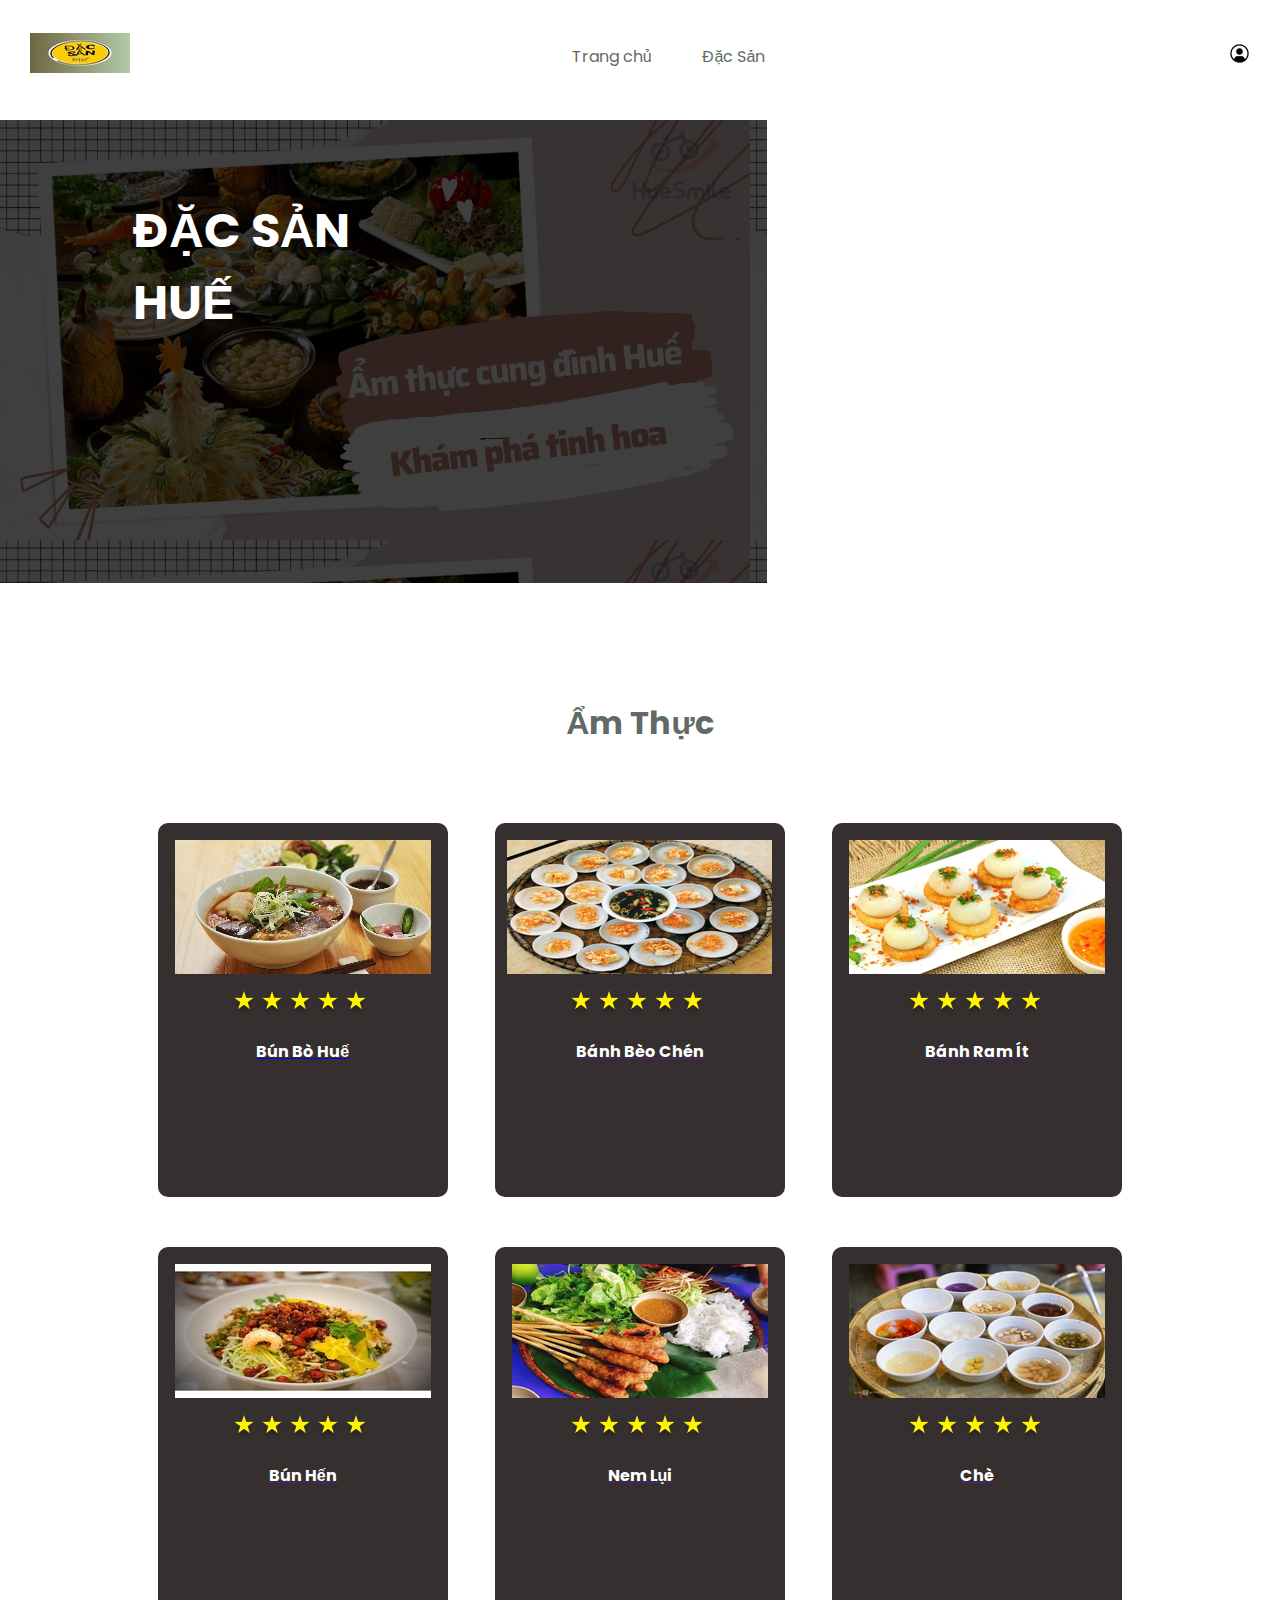
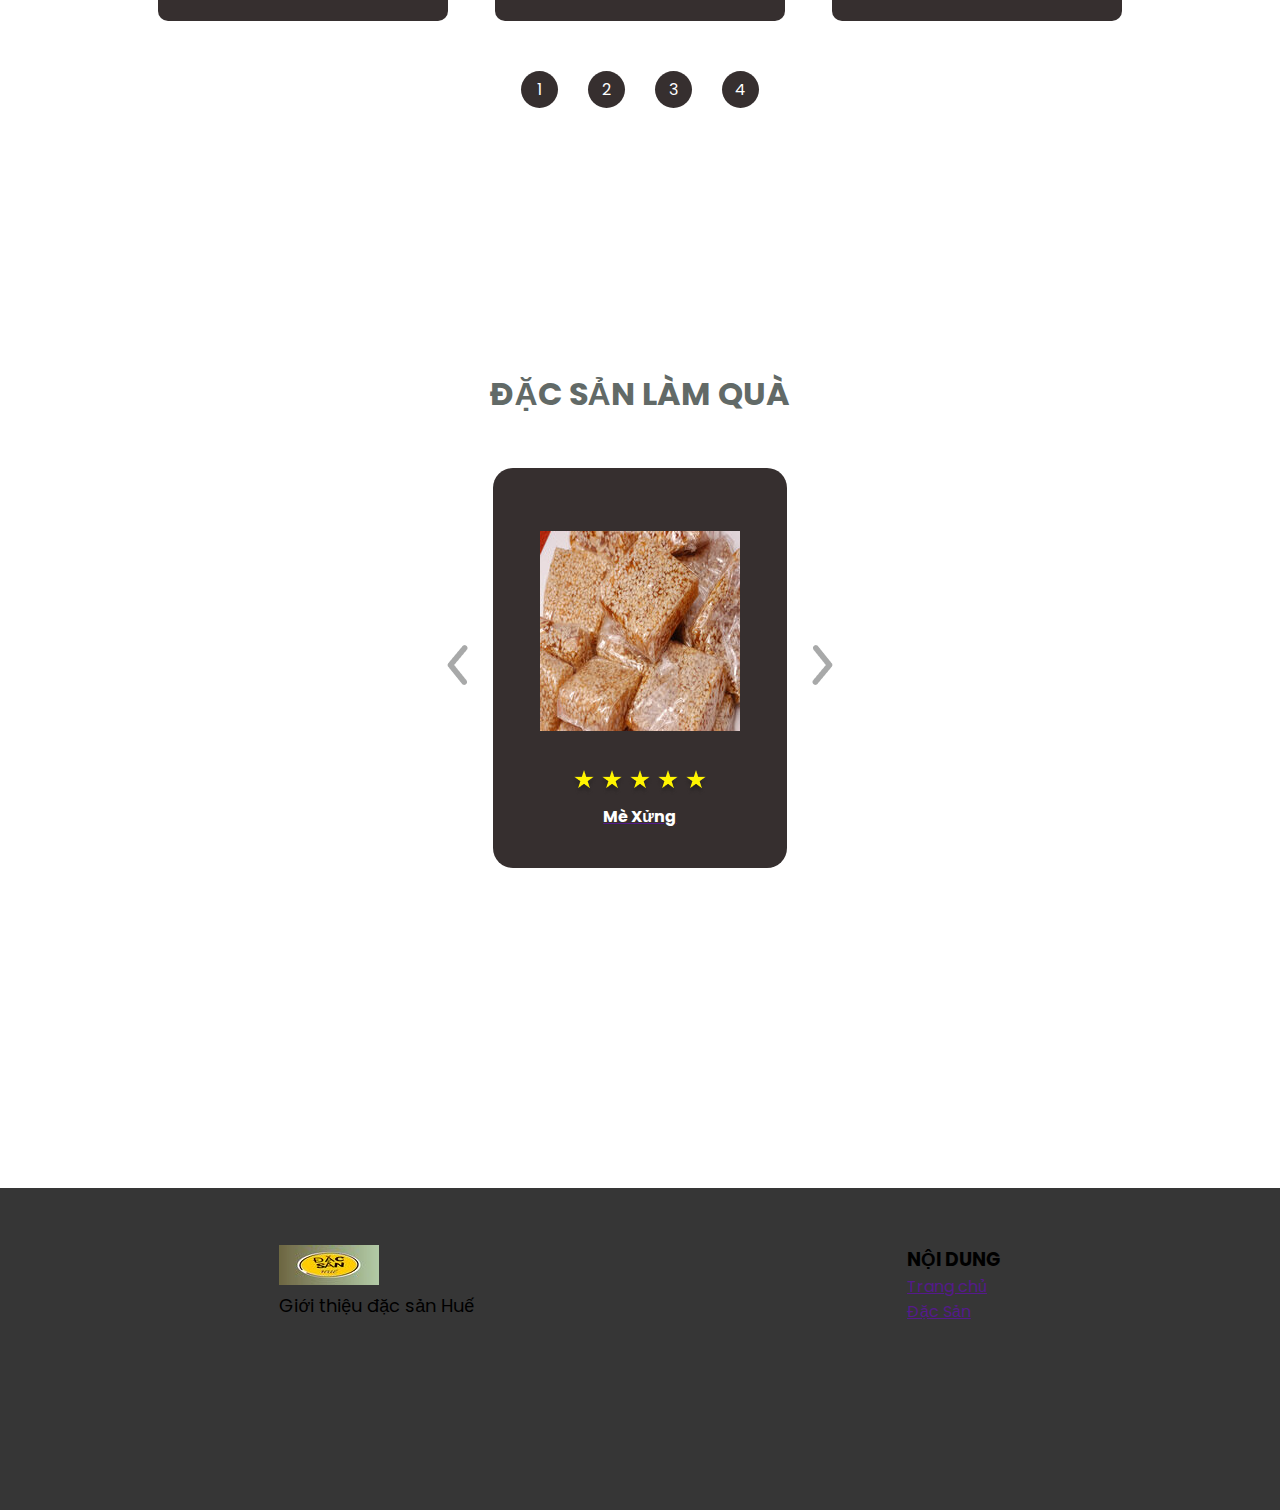
<file: index.html>
<!DOCTYPE html>
<html lang="en">

<head>
    <meta charset="UTF-8">
    <meta http-equiv="X-UA-Compatible" content="IE=edge">
    <meta name="viewport" content="width=device-width, initial-scale=1.0">
    <title>Web bán thức ăn </title>
    <link rel="stylesheet" href="style.css">
</head>

<body>


    <div id="wrapper">
        <div id="header">
            <a href="" class="logo">
                <img src="assets/dca.jpg" alt="">
            </a>
            <div id="menu">
                <div class="item">
                    <a href="">Trang chủ</a>
                </div>
                <div class="item">
                    <a href="">Đặc Sản</a>
                </div>
    <!--    <div class="item">
                    <a href="">Blog</a>
                </div>
                <div class="item">
                    <a href="">Liên hệ</a>
                </div>   -->
            </div>
            <div id="actions">
                <div class="item">
                    <img src="assets/user.png" alt="">
                </div>
    <!--<div class="item">
                    <img src="assets/cart.png" alt="">
                </div> -->
            </div>
        </div>
        <div id="banner">
            <div class="box-left">
                <h2>
                    <span>ĐẶC SẢN</span>
                    <br>
                    <span>HUẾ</span>
                </h2>
                <p></p>
                
            </div>
           <!-- <div class="box-right">
                <img src="tes/bunhen.jpg" alt="">
                <img src="tes/ramit.jpg" alt="">
                <img src="tes/botlocchen.jpg" alt="">
            </div> -->
    <!-- <div class="to-bottom">
                <a href="">
                    <img src="assets/to_bottom.png" alt="">
                </a>
            </div>   -->

        </div>
        <div id="wp-products">
            <h2>Ẩm Thực</h2>
            <ul id="list-products">
                <div class="item">
                    <img src="monv/bunbo.jpg" alt="">
                    <div class="stars">
                        <span>
                            <img src="assets/star.png" alt="">
                        </span>
                        <span>
                            <img src="assets/star.png" alt="">
                        </span>
                        <span>
                            <img src="assets/star.png" alt="">
                        </span>
                        <span>
                            <img src="assets/star.png" alt="">
                        </span>
                        <span>
                            <img src="assets/star.png" alt="">
                        </span>
                    </div>

                    <a href="chitietds/bbh/index.html"> <div class="name">Bún Bò Huế</div> </a>
                    <div class="desc"></div>
                    <div class="price"></div>
                </div>


                <div class="item">
                    <img src="monv/banhbeoch.png" alt="">
                    <div class="stars">
                        <span>
                            <img src="assets/star.png" alt="">
                        </span>
                        <span>
                            <img src="assets/star.png" alt="">
                        </span>
                        <span>
                            <img src="assets/star.png" alt="">
                        </span>
                        <span>
                            <img src="assets/star.png" alt="">
                        </span>
                        <span>
                            <img src="assets/star.png" alt="">
                        </span>
                    </div>

             <a href=""> <div class="name">Bánh Bèo Chén</div> </a>
                    <div class="desc"></div>
                    <div class="price"></div>
                </div>


                <div class="item">
                    <img src="monv/ramit.png" alt="">
                    <div class="stars">
                        <span>
                            <img src="assets/star.png" alt="">
                        </span>
                        <span>
                            <img src="assets/star.png" alt="">
                        </span>
                        <span>
                            <img src="assets/star.png" alt="">
                        </span>
                        <span>
                            <img src="assets/star.png" alt="">
                        </span>
                        <span>
                            <img src="assets/star.png" alt="">
                        </span>
                    </div>

     <a href="">  <div class="name">Bánh Ram Ít</div> </a>
                    <div class="desc"></div>
                    <div class="price"></div>
                </div>
                <div class="item">
                    <img src="monv/bunhen.jpg" alt="">
                    <div class="stars">
                        <span>
                            <img src="assets/star.png" alt="">
                        </span>
                        <span>
                            <img src="assets/star.png" alt="">
                        </span>
                        <span>
                            <img src="assets/star.png" alt="">
                        </span>
                        <span>
                            <img src="assets/star.png" alt="">
                        </span>
                        <span>
                            <img src="assets/star.png" alt="">
                        </span>
                    </div>

     <a href=""> <div class="name">Bún Hến</div> </a>
                    <div class="desc"></div>
                    <div class="price"></div>
                </div>

                <div class="item">
                    <img src="monv/nemlui.png" alt="">
                    <div class="stars">
                        <span>
                            <img src="assets/star.png" alt="">
                        </span>
                        <span>
                            <img src="assets/star.png" alt="">
                        </span>
                        <span>
                            <img src="assets/star.png" alt="">
                        </span>
                        <span>
                            <img src="assets/star.png" alt="">
                        </span>
                        <span>
                            <img src="assets/star.png" alt="">
                        </span>
                    </div>

            <a href=""> <div class="name">Nem Lụi</div> </a>
                    <div class="desc"></div>
                    <div class="price"></div>
                </div>

                
                <div class="item">
                    <img src="monv/che.png" alt="">
                    <div class="stars">
                        <span>
                            <img src="assets/star.png" alt="">
                        </span>
                        <span>
                            <img src="assets/star.png" alt="">
                        </span>
                        <span>
                            <img src="assets/star.png" alt="">
                        </span>
                        <span>
                            <img src="assets/star.png" alt="">
                        </span>
                        <span>
                            <img src="assets/star.png" alt="">
                        </span>
                    </div>

             <a href=""> <div class="name">Chè</div> </a>
                    <div class="desc"></div>
                    <div class="price"></div>
                </div>
            </ul>
           <div class="list-page">
                <div class="item">
                    <a href="">1</a>
                </div>
                <div class="item">
                    <a href="">2</a>
                </div>
                <div class="item">
                    <a href="">3</a>
                </div>
                <div class="item">
                    <a href="">4</a>
                </div>
            </div>
        </div>    

<!--
        <div id="saleoff">
            <div class="box-left">
                <h1>
                    <span>GIẢM GIÁ LÊN ĐẾN</span>
                    <span>45%</span>
                </h1>
            </div>
            <div class="box-right"></div>
        </div>
    -->
        <div id="comment">
            <h2>ĐẶC SẢN LÀM QUÀ</h2>
            <div id="comment-body">
                <div class="prev">
                    <a href="#">
                        <img src="assets/prev.png" alt="">
                    </a>
                </div>
                <ul id="list-comment">
                    <li class="item">
                        <div class="avatar">
                            <img src="monv/mexungh.jpg" alt="">

                        </div>
                        <div class="stars">
                            <span>
                                <img src="assets/star.png" alt="">
                            </span>
                            <span>
                                <img src="assets/star.png" alt="">
                            </span>
                            <span>
                                <img src="assets/star.png" alt="">
                            </span>
                            <span>
                                <img src="assets/star.png" alt="">
                            </span>
                            <span>
                                <img src="assets/star.png" alt="">
                            </span>
                        </div>
             <a href=""> <div class="name">Mè Xửng</div> </a>

                        <div class="text">
                            <p></p>
                        </div>
                    </li>
                    <li class="item">
                        <div class="avatar">
                            <img src="monv/tcd.jpg" alt="">

                        </div>
                        <div class="stars">
                            <span>
                                <img src="assets/star.png" alt="">
                            </span>
                            <span>
                                <img src="assets/star.png" alt="">
                            </span>
                            <span>
                                <img src="assets/star.png" alt="">
                            </span>
                            <span>
                                <img src="assets/star.png" alt="">
                            </span>
                            <span>
                                <img src="assets/star.png" alt="">
                            </span>
                        </div>
            <a href=""> <div class="name">Trà Cung Đình</div> </a>

                        <div class="text">
                            <p></p>
                        </div>
                    </li>
                    <li class="item">
                        <div class="avatar">
                            <img src="monv/tomchuah.jpg" alt="">

                        </div>
                        <div class="stars">
                            <span>
                                <img src="assets/star.png" alt="">
                            </span>
                            <span>
                                <img src="assets/star.png" alt="">
                            </span>
                            <span>
                                <img src="assets/star.png" alt="">
                            </span>
                            <span>
                                <img src="assets/star.png" alt="">
                            </span>
                            <span>
                                <img src="assets/star.png" alt="">
                            </span>
                        </div>
                        <a href=""> <div class="name">Tôm Chua</div> </a>

                        <div class="text">
                            <p></p>
                        </div>
                    </li>
                </ul>
                <div class="next">
                    <a href="#">
                        <img src="assets/next.png" alt="">
                    </a>
                </div>
            </div>
        </div>

        <div id="footer">
            <div class="box">
                <div class="logo">
                    <img src="assets/dca.jpg" alt="">
                </div>
                <p>Giới thiệu đặc sản Huế</p>
            </div>
            <div class="box">
                <h3>NỘI DUNG</h3>
                <ul class="quick-menu">
                    <div class="item">
                        <a href="">Trang chủ</a>
                    </div>
                    <div class="item">
                        <a href="">Đặc Sản</a>
                    </div>
         <!--       <div class="item">
                        <a href="">Blog</a>
                    </div>
                    <div class="item">
                        <a href="">Liên hệ</a>
                    </div>   -->
                </ul>
            </div>
           <!--- <div class="box">
                <h3>LIÊN HỆ</h3>
                <form action="">
                    <input type="text" placeholder="Địa chỉ email">
                    <button>Nhận tin</button>
                </form>
            </div> -->
        </div>
    </div>
    <script src="script.js"></script>
</body>

</html>
</file>
<file: style.css>
@import url('https://fonts.googleapis.com/css2?family=Poppins:ital,wght@0,400;0,500;0,600;1,200;1,400;1,500&display=swap');
*{
    padding:0;
    margin:0;
    box-sizing: border-box;
    font-family:'Poppins', sans-serif;
    cursor: pointer;
}

#wrapper {
    /* Kích thước màn hình là 1280 x 720 */
    width: 100%;
    height: 100vh;
}
#header {
    width: 100%;
    padding:0px 30px;
    margin-top:33px;
    display: flex;
    justify-content: space-between;
    align-items: center;    
}

#menu {
    list-style:none;
    display: flex;
}

#menu .item {
    margin:0px 25px;
}

#menu .item a {
    color:#626A67;
    text-decoration: none;
}


#actions {
    display: flex;
}

#actions .item {
    margin-left:22px;
}





#banner {
    width: 767px;
    /*100%*/
    background-image :url("monv/amthuc.png");
    height: 463px;
    margin-top:40px;
    display: flex;
    padding:0px 133px;
    position:relative;
}

#banner .box-left ,#banner .box-right {
    width: 50%;
}

#banner  .box-left h2 {
    font-size:48px;
    margin-top:75px;
    color:#fff;
}

#banner .box-left p {
    color:#D0D0D0;
}

/*
#banner .box-left button {
    width: 191px;
    height: 40px;
    margin-top:41px;
    background:#1d1a1a;
    border:none;
    outline:none;
    color:#fff;
    font-weight: bold;
    border-radius: 20px;
    transition:0.4s;
}

#banner .box-left button:hover {
    background:orange;
}
*/

/*
#banner .box-right {
    padding-left:200px;
    display: flex;
    justify-content: center;
    align-items: center;
}

#banner .box-right img {
    margin:0px 10px;
    animation :animation 3s infinite linear; 
}


#banner .box-right img:nth-child(1)
{
    animation-delay: 0.5s;
}
#banner .box-right img:nth-child(2)
{
    
    animation-delay: 1s;
}
*/

@keyframes animation {
    0%{
        transform:translateY(0px);
    }
    50%{
        transform: translateY(-10px);
    }
    100%{
        transform: translateY(0px);
    }
    
}

/*.to-bottom {
    position:absolute;
    bottom:-40px;
    left:50%;
    transform:translateX(-50%);
}
*/


#wp-products {
    padding-top:116px;
    padding-bottom: 78px;
    padding-left:134px;
    padding-right:134px;
}

#wp-products h2 {
    text-align: center;
    margin-bottom: 76px;
    font-size:32px;
    color:#626a67;
}


#list-products {
    display: flex;
    list-style: none;
    justify-content: space-around;
    align-items: center;
    flex-wrap: wrap;
}

#list-products .item {
    width: 290px;
    height: 374px;
    background:#362f2f;
    border-radius: 10px;
    margin-bottom: 50px;
}

#list-products .item img {
    display: block;
    margin:0px auto;
    margin-top:17px;
}

#list-products .item .stars {

    display: flex;
    margin:0px auto;
    width: 50%;
}

#list-products .item .name {
    text-align: center;
    color:#fff;
    font-weight: bold;
    margin-top:21px;
}

#list-products .item .desc {
    text-align: center;
    color:#626a67;
}

#list-products .item .price {
    text-align: center;
    color:#f42424;
    font-weight: bold;
    margin-top:20px;
}


.list-page {
    width: 50%;
    margin:0px auto;
}

.list-page {
    display: flex;
    list-style: none;
    justify-content: center;
    align-items: center;
}

.list-page .item {
    margin:0px 15px;
    width: 37px;
    height: 37px;
    background:#362f2f;
    border-radius: 50%;
    display: flex;
    justify-content: center;
    align-items: center;
}
.list-page .item a {
    color:#fff;
    text-decoration: none;
}


#saleoff {
    width: 100%;
    display: flex;
    height: 322px;
}
#saleoff .box-left ,#saleoff .box-right {
    width: 50%;
}
#saleoff .box-left {
    background:#3e413e;
    text-align: center;
    min-height: 322px;
}

#saleoff .box-left h1 {
    padding-top:38px;
}
#saleoff .box-left span:nth-child(1)
{
    color:#fff;
    font-size:50px;
}

#saleoff .box-left span:nth-child(2)
{
    color:orange;
    font-size:128px;
}

#saleoff .box-right {
    background-image:url("assets/off.png");
}


#comment {
    width:430px;
    height: 480px;
    margin:0px auto;
    margin-top:184px;
    margin-bottom: 50px;
    /*1012 480 px*/
}

#comment h2 {
    text-align: center;
    margin-bottom: 50px;
    font-size:32px;
    color:#626a67;
}


#comment-body{
    display: flex;
    justify-content: center;
    align-items: center;
    width: 430px;
    height: 400px;
    list-style: none;
    overflow: hidden;
    /* width: 1000px;
    height: 400px;
    */
}

#list-comment {
    width: 100%;
    height: 100%;
    list-style: none;
    transition:0.5s;
}

#list-comment .item {
    width: 100%;
    height: 100%;
    background:#362f2f;
    border-radius: 20px;
    padding-top:50px;
}

#list-comment .item .avatar {
    text-align: center;
    margin-top:13px;
}

#list-comment .item .stars {
    display: flex;
    margin:0px auto;
    width: 50%;
    margin-top:32px;
    justify-content: center;
    align-items: center;
}

#list-comment .item .name {
    text-align: center;
    font-weight: bold;
    color:#fff;
}

#list-comment .item .text {
    padding:20px 50px;
    color:#fff;
   
}

#footer {
    width: 100%;
    background:rgb(0,0,0,0.79);
    height: 322px;
    margin-top:338px;
    padding:0px 63px;
    padding-top:57px;
    display: flex;
    justify-content: space-around;
}

/*#footer .box {
    width: 250px;
    color:#fff;
}

#footer .box .quick-menu {
    margin-top:40px;

}


#footer .box .quick-menu .item{
    margin-bottom:12px;

}
#footer .box .quick-menu ,.item a{
    color:#fff;
    text-decoration: none;
}



#footer .box form input {
    width: 294px;
    height: 42px;
    background:transparent;
    padding-left:20px;
    color:#fff;
    margin-top:30px;
}

#footer .box form button {
    background:#362f2f;
    box-shadow: 5px 5px 4px rgba(0,0,0.25);
    width: 163px;
    height: 38px;
    margin-top:29px;
    color:#fff;
}
*/
  
@media (max-width: 767px) {
    /* Điều chỉnh các phần tử hoặc cỡ chữ cho màn hình nhỏ hơn 767px */
    /* Ví dụ: */
    h1 {
        font-size: 24px;
    }

    p {
        font-size: 16px;
    }
}

/* CSS cho màn hình máy tính bảng và máy tính để bàn */
@media (min-width: 768px) {
    /* Điều chỉnh các phần tử hoặc cỡ chữ cho màn hình lớn hơn hoặc bằng 768px */
    /* Ví dụ: */
    h1 {
        font-size: 32px;
    }

    p {
        font-size: 18px;
    }
}
</file>
